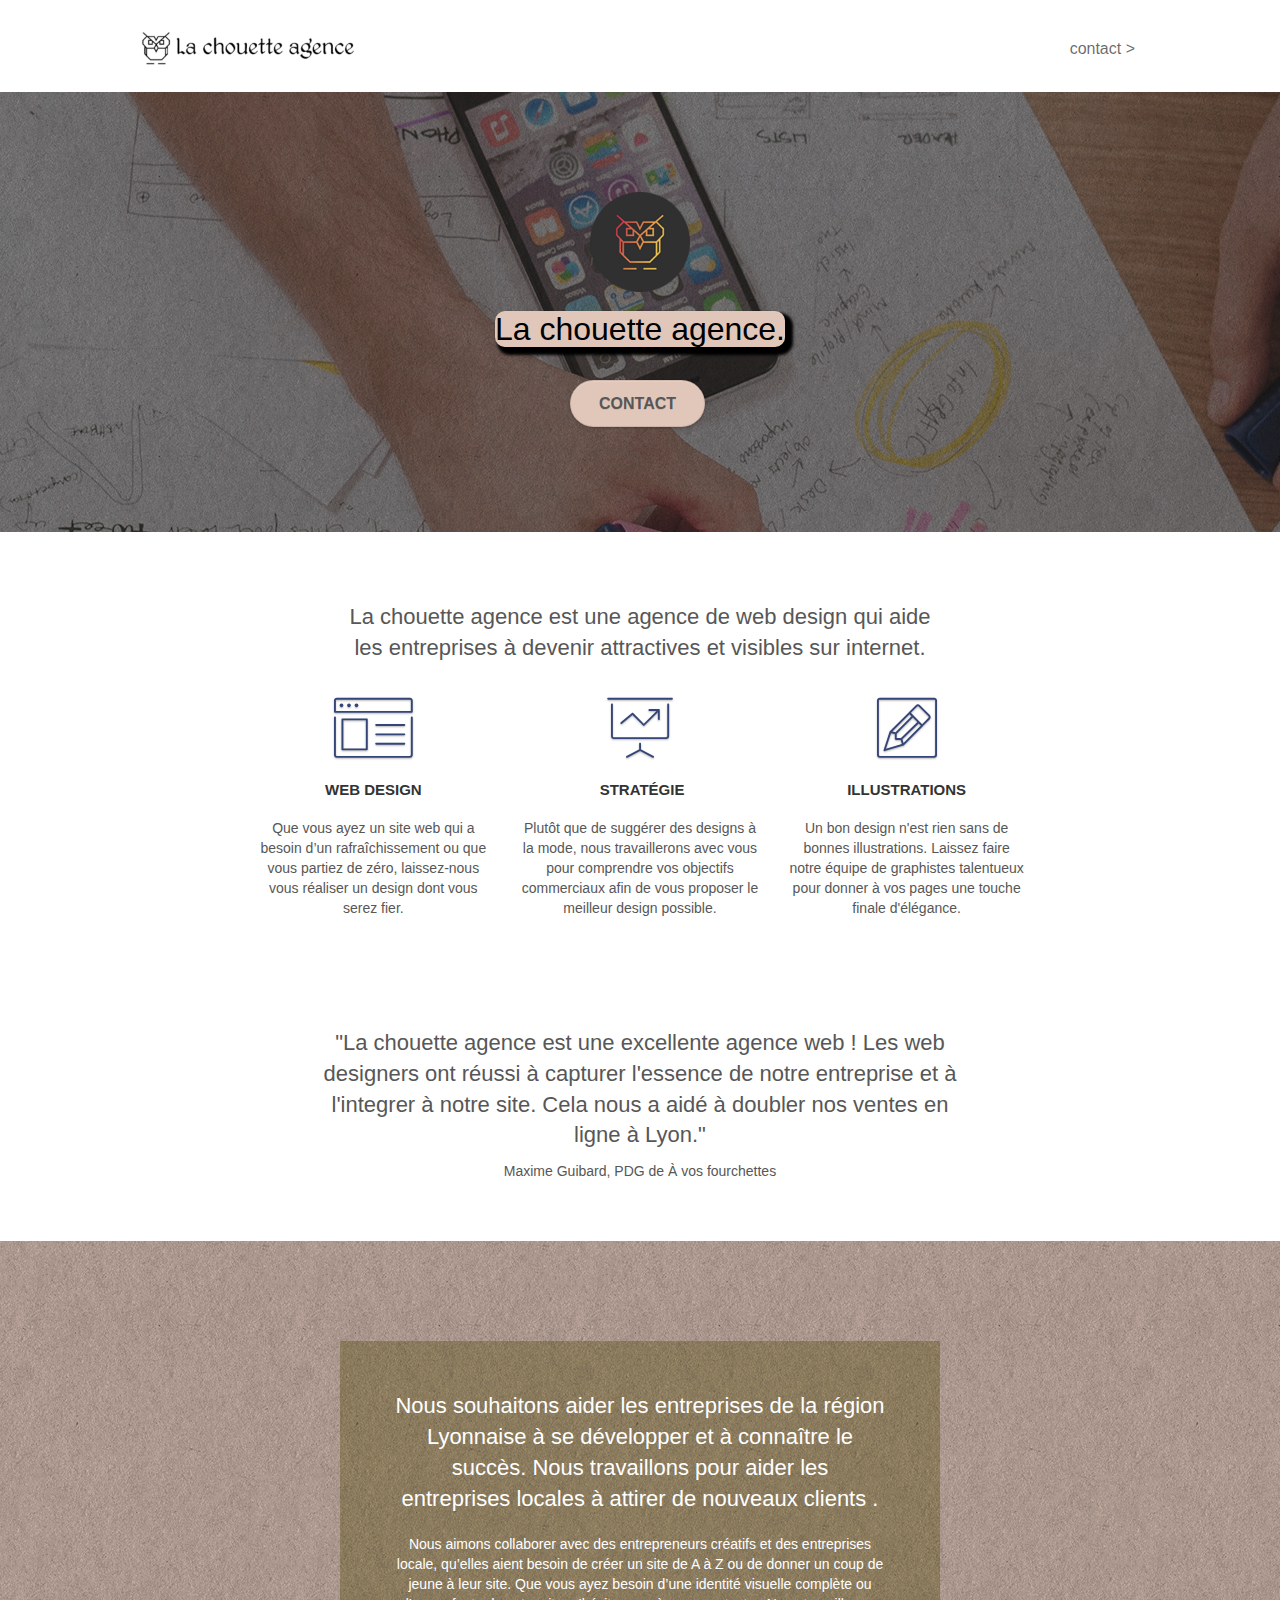
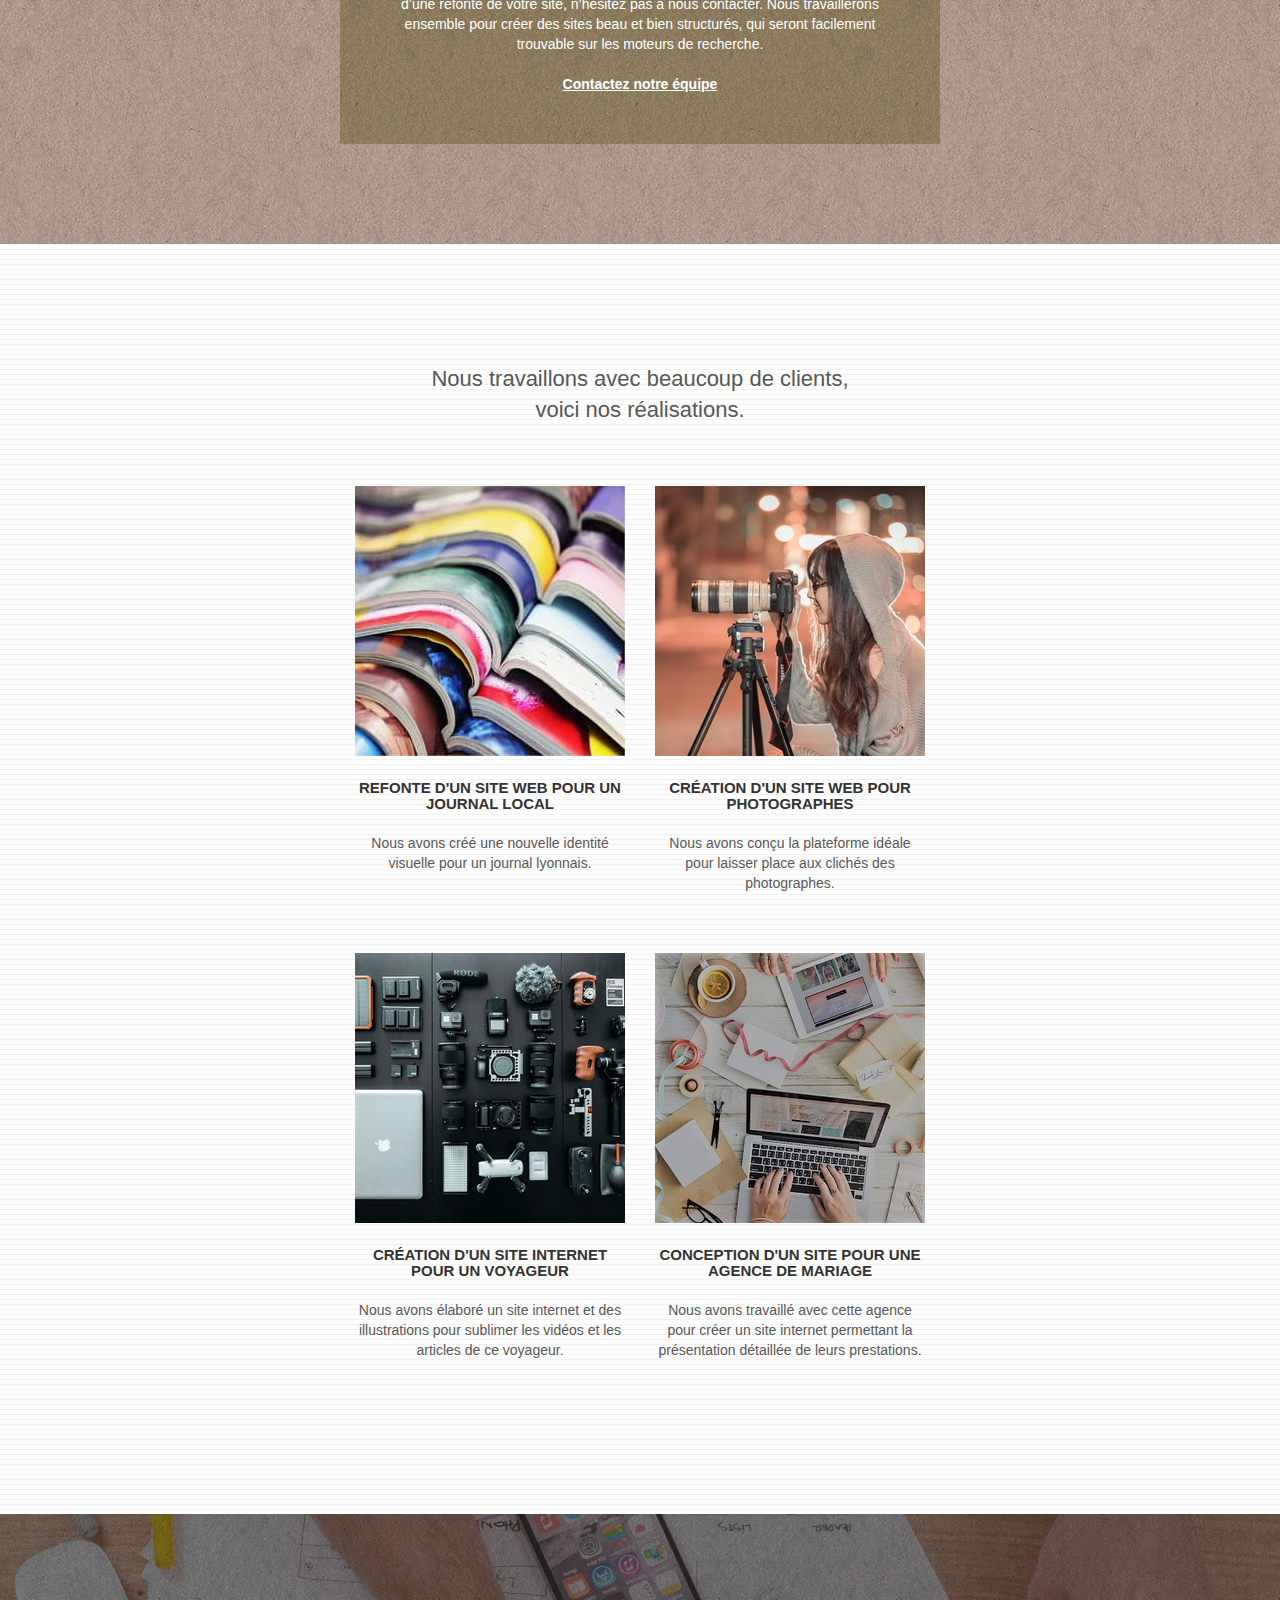
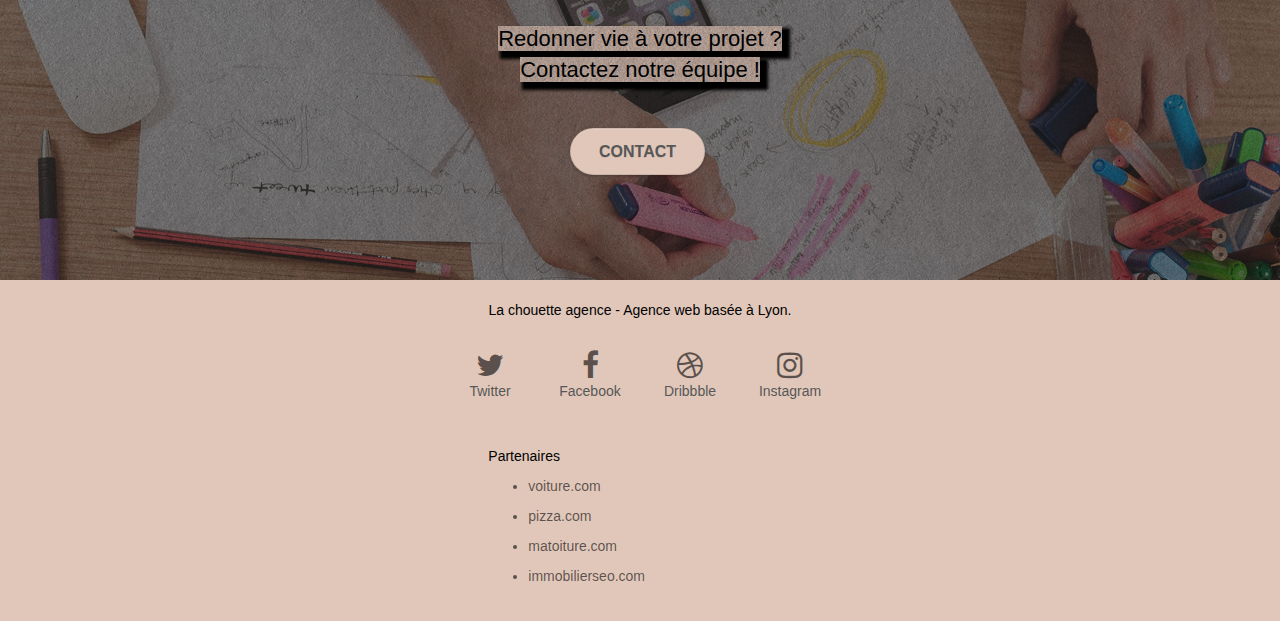
<file: index.html>
<!doctype html>
<html lang="fr" prefix="og: http://ogp.me/ns#">
<head>
	<meta charset="utf-8" />
	<meta name="twitter:card" content="summary_large_image" />
	<meta name="twitter:site" content="@LaChouetteAgence" />	
	<meta name="twitter:creator" content="@PecoraroPhilippe" />
	<meta property="og:title" content="Agence de webdesign à Lyon" />
	<meta property="og:type" content="site web" />
	<meta property="og:url" content="https://philippepecoraro.github.io/projet4-chouette-agence-v2/index.html" />
	<meta property="og:image" content="https://philippepecoraro.github.io/projet4-chouette-agence-v2/img/la-chouette-agence-banniere.jpg" />
	<meta property="og:description" content="La chouette agence est une agence de web design qui aide les entreprises à devenir attractives et visibles sur internet" />
    <meta name="description" content="La chouette agence est une entreprise de webdesign basée à Lyon qui aide les entreprises à devenir attractives et visibles sur internet" />
	<meta name="viewport" content="width=device-width, initial-scale=1.0, viewport-fit=cover" />
	<meta name="robots" content="index, follow" />
    <link rel="shortcut icon" type="image/png" href="favicon.jpg" />    
	<link rel="stylesheet" type="text/css" href="./css/bootstrap.min.css" />
	<link rel="stylesheet" type="text/css" href="style.css" />
	<link rel="stylesheet" type="text/css" href="./css/font-awesome.min.css" />
	<link rel="stylesheet" type="text/css" href="./css/et-line.min.css" />
	<script defer src="./js/jquery-2.1.0.min.js"></script>
	<script defer src="./js/bootstrap.min.js"></script>
	<script defer src="./js/blocs.min.js"></script>
	<script defer src="./js/jquery.touchSwipe.min.js"></script>
	<script defer src="./js/gmaps.min.js"></script>
    <title>La chouette agence-Entreprise de webdesign</title>
    
<!-- Analytics -->
 
<!-- Analytics END -->
    
</head>
<body>
<!-- Principal conteneur -->
<div class="page-container">
    
<!-- bloc-0 -->
<header class="bloc bgc-white l-bloc " id="bloc-0">
	<div class="container bloc-sm">

		<nav class="navbar row">
			<div class="navbar-header">
				<a class="navbar-brand" href="index.html"><img src="img/la-chouette-agence.png" alt="paris web design logo agence web meilleure agence" height="40" /></a>
				<button id="nav-toggle" type="button" class="ui-navbar-toggle navbar-toggle" data-toggle="collapse" data-target=".navbar-1">
					<span class="sr-only">Toggle navigation</span><span class="icon-bar"></span><span class="icon-bar"></span><span class="icon-bar"></span>
				</button>
			</div>
			<div class="collapse navbar-collapse navbar-1 special-dropdown-nav">
				<ul class="site-navigation nav navbar-nav">
					<li>
						<a href="contact.html">contact &gt;</a>
					</li>
				</ul>
			</div>
		</nav>
	</div>
</header>
<!-- bloc-0 END -->

<!-- bloc-1-presentation -->
<section class="bloc bgc-dark-slate-blue bg-banniere d-bloc bg-t-edge bloc-bg-texture texture-paper b-parallax" id="bloc-1-hero">
	<div class="container bloc-lg">
		<div class="row tight-width-whitespace">
			<div class="col-sm-12">
				<img src="img/logo.png" class="center-block image-resize-mode" width="100" alt="La chouette agence, agence web paris, création logo paris" />
				<h1 class="text-center hero-bloc-text tc-white ">
					<span>La chouette agence.</span>
				</h1>
				<div class="text-center">
					<a href="contact.html" class="btn btn-lg btn-clean btn-rd cta-hero btn-atomic-tangerine" id="cta-hero">Contact</a>
				</div>
			</div>
		</div>
	</div>
</section>
<!-- bloc-1-presentation END -->

<!-- bloc-2-services -->
<section class="bloc bgc-white l-bloc" id="bloc-2-services">
	<div class="container bloc-md">
		<div class="row">
			<div class="col-sm-12 text-center">
				<h2>La chouette agence est une agence de web design qui aide <br/>
				les entreprises à devenir attractives et visibles sur internet.</h2>
			</div>
		</div>
		<div class="row voffset-lg med-width-whitespace">
			<div class="col-sm-4">
				<div class="text-center">
					<span class="et-icon-browser sm-shadow icon-dark-slate-blue icons icon-lg"></span>
				</div>
				<h3 class="mg-md text-center">
					Web design
				</h3>
				<p class="text-center ">
					Que vous ayez un site web qui a besoin d&rsquo;un rafraîchissement ou que vous partiez de zéro, laissez-nous vous réaliser un design dont vous serez fier.
				</p>
			</div>
			<div class="col-sm-4">
				<div class="text-center">
					<span class="et-icon-presentation sm-shadow icon-dark-slate-blue icons icon-lg"></span>
				</div>
				<h3 class="mg-md text-center">
					&nbsp;Stratégie
				</h3>
				<p class="text-center ">
					Plutôt que de suggérer des designs à la mode, nous travaillerons avec vous pour comprendre vos objectifs commerciaux afin de vous proposer le meilleur design possible.<br>
				</p>
			</div>
			<div class="col-sm-4">
				<div class="text-center">
					<span class="et-icon-edit sm-shadow icon-dark-slate-blue icons icon-lg"></span>
				</div>
				<h3 class="mg-md text-center">
					Illustrations
				</h3>
				<p class="text-center ">
					Un bon design n'est rien sans de bonnes illustrations. Laissez faire notre équipe de graphistes talentueux pour donner à vos pages une touche finale d'élégance.
				</p>
			</div>
		</div>
		<div class="row voffset-lg voffset">
			<div class="col-xs-12 col-md-8 col-md-offset-2 text-center">
				<h2>"La chouette agence est une excellente agence web ! Les web designers ont réussi à capturer l'essence de notre
					entreprise et à l'integrer à notre site. Cela nous a aidé à doubler nos ventes en ligne à Lyon."</h2>
					<p>Maxime Guibard, PDG de À vos fourchettes</p>
			</div>
		</div>
	</div>
</section>
<!-- bloc-2-services END -->

<!-- bloc-3-what-i-do -->
<section class="bloc tc-white bgc-atomic-tangerine bg-presentation d-bloc bloc-bg-texture texture-paper b-parallax" id="bloc-3-what-i-do">
	<div class="container bloc-lg">
		<div class="row tight-width-whitespace black-background">
			<div class="col-sm-12">
				<h2 class="mg-md text-center white">
					Nous souhaitons aider les entreprises de la région Lyonnaise à se développer et à connaître le succès. Nous travaillons pour aider les entreprises locales à attirer de nouveaux clients .<br>
				</h2>
				<p class="text-center white">
					Nous aimons collaborer avec des entrepreneurs créatifs et des entreprises locale, qu’elles aient besoin de créer un site de A à Z ou de donner un coup de jeune à leur site. Que vous ayez besoin d’une identité visuelle complète ou d’une refonte de votre site, n’hésitez pas à nous contacter. Nous travaillerons ensemble pour créer des sites beau et bien structurés, qui seront facilement trouvable sur les moteurs de recherche. <br><br><a class="ltc-white bold-link" href="contact.html">Contactez notre équipe</a><br>
				</p>
			</div>
		</div>
	</div>
</section>
<!-- bloc-3-what-i-do END -->

<!-- bloc-4-portfolio -->
<section class="bloc bgc-white bg-lines-h2-bg bg-repeat l-bloc" id="bloc-4-portfolio">
	<div class="container bloc-lg">
		<div class="row">
			<div class="col-sm-12 text-center">
				<h2>Nous travaillons avec beaucoup de clients,<br/>
				voici nos réalisations.</h2>
			</div>
		</div>
		<div class="row tight-width-whitespace portfolio-row">
			<div class="col-sm-6">
				<a href="#" data-lightbox="img/1.jpg" data-gallery-id="gallery-1" data-caption="Refonte d'un site web pour un journal local" data-frame="snapshot-lb"><img src="img/1.jpg"  class="img-responsive portfolio-thumb" alt="paris web design logo agence web meilleure agence et refonte site web journal"/></a>
				<h3 class="mg-md text-center">
					Refonte d'un site web pour un journal local
				</h3>
				<p class="text-center">
					Nous avons créé une nouvelle identité visuelle pour un journal lyonnais.
				</p>
			</div>
			<div class="col-sm-6">
				<a href="#" data-lightbox="img/2.jpg" data-gallery-id="gallery-1" data-caption="Création d'un site web pour photographes" data-frame="snapshot-lb"><img src="img/2.jpg" class="img-responsive portfolio-thumb" alt="paris web design logo agence web meilleure agence, Création d'un site web pour photographes" /></a>
				<h3 class="mg-md text-center">
					Création d'un site web pour photographes
				</h3>
				<p class="text-center">
					Nous avons conçu la plateforme idéale pour laisser place aux clichés des photographes.
				</p>
			</div>
		</div>
		<div class="row tight-width-whitespace portfolio-row">
			<div class="col-sm-6">
				<a href="#" data-lightbox="img/3.jpg" data-gallery-id="gallery-1" data-caption="Création d'un site internet pour un voyageur" data-frame="snapshot-lb"><img src="img/3.jpg" class="img-responsive portfolio-thumb" alt="paris web design logo agence web meilleure agence, Création d'un site web pour voyageur"/></a>
				<h3 class="mg-md text-center">
					Création d'un site internet pour un voyageur
				</h3>
				<p class="text-center">
					Nous avons élaboré un site internet et des illustrations pour sublimer les vidéos et les articles de ce voyageur.
				</p>
			</div>
			<div class="col-sm-6">
				<a href="#" data-lightbox="img/4.jpg" data-gallery-id="gallery-1" data-caption="Conception d'un site pour une agence de mariage" data-frame="snapshot-lb"><img src="img/4.jpg" class="img-responsive portfolio-thumb" alt="paris web design logo agence web meilleure agence, Création d'un site web pour agence de mariage" /></a>
				<h3 class="mg-md text-center">
					Conception d'un site pour une agence de mariage
				</h3>
				<p class="text-center">
					Nous avons travaillé avec cette agence pour créer un site internet permettant la présentation détaillée de leurs prestations.
				</p>
			</div>
		</div>
	</div>
</section>
<!-- bloc-4-portfolio END -->

<!-- bloc-5-cta -->
<section class="bloc bgc-dark-slate-blue bg-banniere d-bloc bloc-bg-texture texture-paper" id="bloc-5-cta">
	<div class="container bloc-lg">
		<div class="row">
			<h2 class="mg-md text-center tc-white">
				<span>Redonner vie à votre projet ?<br></span><span>Contactez notre équipe !</span>
			</h2>
			<div class="col-sm-12 text-center">
				<a href="contact.html" class="btn btn-atomic-tangerine btn-clean btn-rd btn-lg cta-hero">Contact</a>
			</div>
		</div>
	</div>
</section>
<!-- bloc-5-cta END -->

<!-- Footer - bloc-8 -->
<footer class="bloc bgc-atomic-tangerine d-bloc" id="bloc-8">
	<div class="container bloc-sm">
		<div class="row">
			<div class="col-sm-12">
				<p class="text-center">
				<span>La chouette agence - Agence web basée à Lyon.<br></span>
				</p>
				<div class="row row-no-gutters social">
					<div class="col-sm-3">
						<div class="text-center">
							<a class="social" href="https://twitter.com"><span class="fa fa-twitter icon-md"></span><p>Twitter</p></a>
						</div>
					</div>
					<div class="col-sm-3">
						<div class="text-center">
							<a class="social" href="https://fr-fr.facebook.com/"><span class="fa fa-facebook icon-md"></span><p>Facebook</p></a>
						</div>
					</div>
					<div class="col-sm-3">
						<div class="text-center">
							<a class="social" href="https://dribbble.com/"><span class="fa fa-dribbble icon-md"></span><p>Dribbble</p></a>
						</div>
					</div>
					<div class="col-sm-3">
						<div class="text-center">
							<a class="social" href="https://www.instagram.com/"><span class="fa fa-instagram icon-md"></span><p>Instagram</p></a>
						</div>
					</div>
				</div>
				<div class="row1">
					<div class="col-sm-4">
						<span>Partenaires</span>
							<ul>
								<li><a href="#">voiture.com</a></li>
								<li><a href="#">pizza.com</a></li>
								<li><a href="#">matoiture.com</a></li>
								<li><a href="#">immobilierseo.com</a></li>
							</ul>
					</div>
				</div>
			</div>
		</div>
	</div>
</footer>
<!-- Footer - bloc-8 END -->

</div>
<!-- Principal conteneur END -->
    

</body>
</html>
</file>
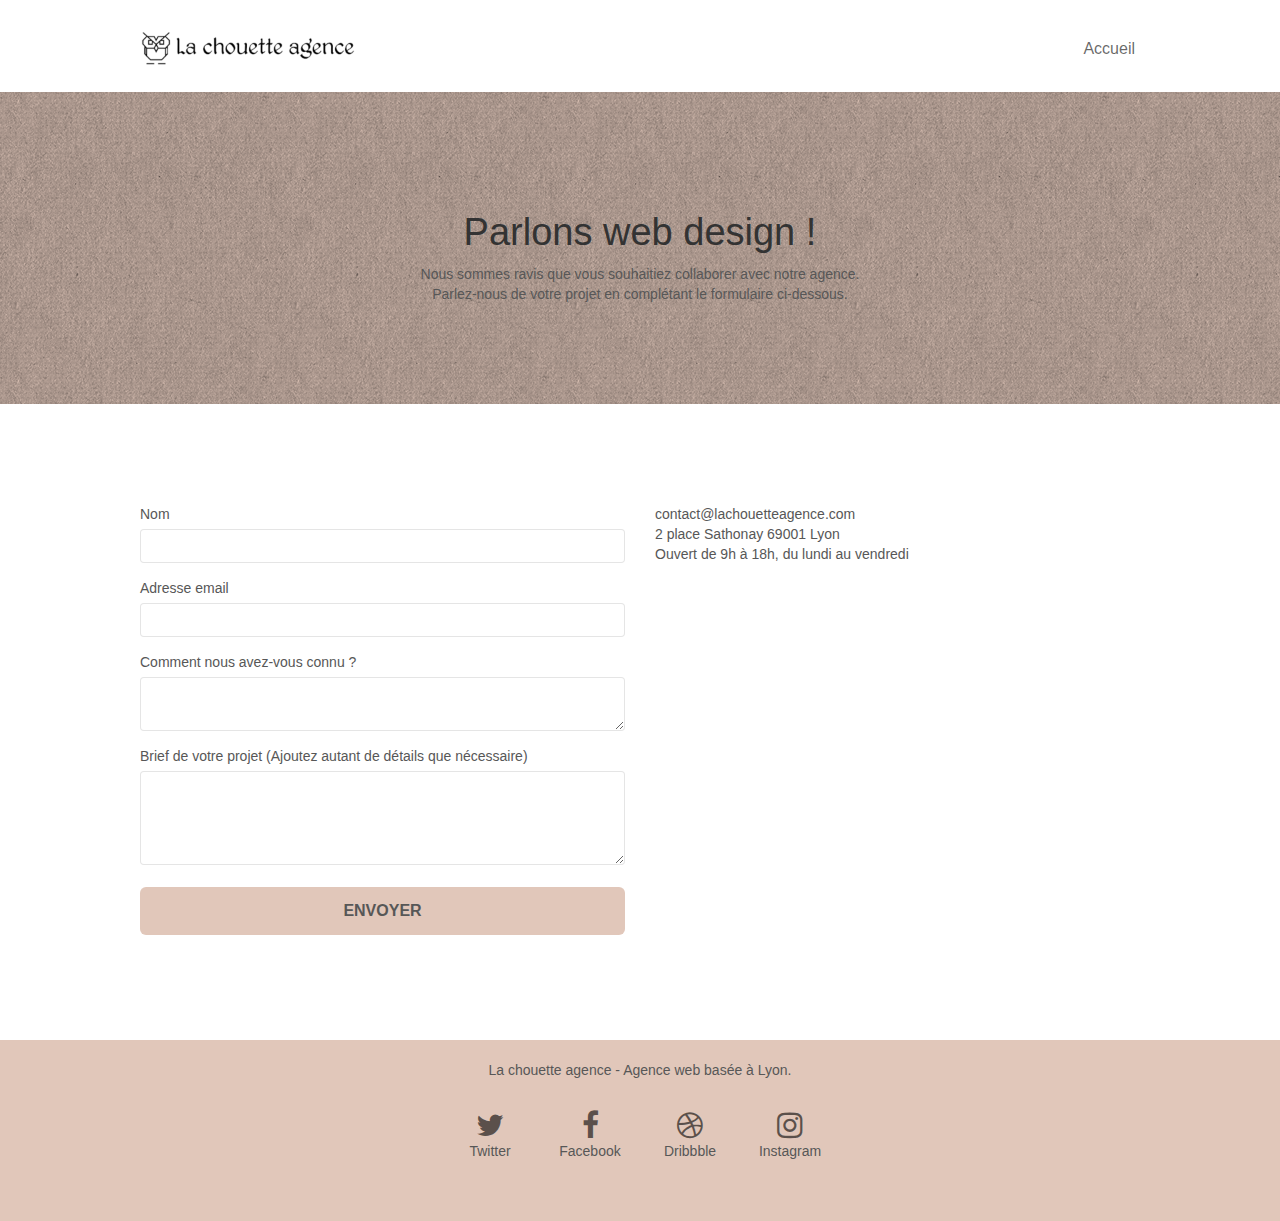
<file: contact.html>
<!doctype html>
<html lang="fr" prefix="og: http://ogp.me/ns#">
<head>
	<meta charset="utf-8" />
	<meta name="twitter:card" content="summary_large_image" />
	<meta name="twitter:site" content="@ContactLaChouetteAgence" />	
	<meta name="twitter:creator" content="@PecoraroPhilippe" />
	<meta property="og:title" content="Contact" />
	<meta property="og:type" content="site web" />
	<meta property="og:url" content="https://philippepecoraro.github.io/projet4-chouette-agence-v2/contact.html" />
	<meta property="og:image" content="https://philippepecoraro.github.io/projet4-chouette-agence-v2/img/image-de-presentation.jpg" />
	<meta property="og:description" content="Contact" />
    <meta name="description" content="La chouette agence est une agence de web design qui aide les entreprises à devenir attractives et visibles sur internet" />
	<meta name="viewport" content="width=device-width, initial-scale=1.0, viewport-fit=cover" />
	<meta name="robots" content="index, follow" />
	<link rel="shortcut icon" type="image/png" href="favicon.jpg" />
	<link rel="stylesheet" type="text/css" href="./css/bootstrap.min.css" />
	<link rel="stylesheet" type="text/css" href="style.css" />
	<link rel="stylesheet" type="text/css" href="./css/font-awesome.min.css" />
	<link rel="stylesheet" type="text/css" href="./css/et-line.min.css" />    
	<script defer src="./js/jquery-2.1.0.min.js"></script>
	<script defer src="./js/bootstrap.min.js"></script>
	<script defer src="./js/blocs.min.js"></script>
	<script defer src="./js/jqBootstrapValidation.min.js"></script>
	<script defer src="./js/formHandler.min.js"></script>
    <title>Contact</title>

    
<!-- Analytics -->
 
<!-- Analytics END -->
    
</head>
<body>
<!-- Principal conteneur -->
<div class="page-container">
    
<!-- bloc-0 -->
<header class="bloc bgc-white l-bloc " id="bloc-0">
	<div class="container bloc-sm">
		<nav class="navbar row">
			<div class="navbar-header">
				<a class="navbar-brand" href="index.html"><img src="img/la-chouette-agence.png" alt="atlanta web design logo" height="40" /></a>
				<button id="nav-toggle" type="button" class="ui-navbar-toggle navbar-toggle" data-toggle="collapse" data-target=".navbar-1">
					<span class="sr-only">Toggle navigation</span><span class="icon-bar"></span><span class="icon-bar"></span><span class="icon-bar"></span>
				</button>
			</div>
			<div class="collapse navbar-collapse navbar-1 special-dropdown-nav">
				<ul class="site-navigation nav navbar-nav">
					<li>
						<a href="index.html">Accueil</a>
					</li>
				</ul>
			</div>
		</nav>
	</div>
</header>
<!-- bloc-0 END -->

<!-- bloc-6 -->
<section class="bloc bg-dots-bg bg-repeat bgc-atomic-tangerine d-bloc bloc-bg-texture texture-paper" id="bloc-6">
	<div class="container bloc-lg">
		<div class="row">
			<div class="col-sm-12">
				<h1 class="text-center hero-bloc-text tc-white">
					Parlons web design !
				</h1>
				<p class="text-center mg-lg tc-white tight-width-whitespace">
					Nous sommes ravis que vous souhaitiez collaborer avec notre agence.<br>
					Parlez-nous de votre projet en complétant le formulaire ci-dessous.
				</p>
			</div>
		</div>
	</div>
</section>
<!-- bloc-6 END -->

<!-- bloc-7 -->
<div class="bloc bgc-white l-bloc" id="bloc-7">
	<div class="container bloc-lg">
		<div class="row">
			<div class="col-sm-6">
				<form id="form_1" novalidate>
					<div class="form-group">
						<label for="name">Nom</label>
						<input id="name" class="form-control" required />
					</div>
					<div class="form-group">
						<label for="email">Adresse email</label>
						<input id="email" class="form-control" type="email" required />
					</div>
					<div class="form-group">
						<label for="input_504">Comment nous avez-vous connu ?</label>
						<textarea id="input_504" class="form-control" required></textarea>
					</div>
					<div class="form-group">
						<label for="message">Brief de votre projet (Ajoutez autant de détails que nécessaire)<br></label>
						<textarea id="message" class="form-control" rows="4" cols="50" required></textarea>
					</div> 
					<button class="bloc-button btn btn-lg btn-block cta-hero btn-atomic-tangerine" type="submit">
						Envoyer
					</button>
				</form>
			</div>
			<div class="col-sm-6">
				<p>
					contact@lachouetteagence.com<br>2 place Sathonay 69001 Lyon<br>Ouvert de 9h à 18h, du lundi au vendredi<br>
				</p>
			</div>
		</div>
	</div>
</div>
<!-- bloc-7 END -->

<!-- ScrollToTop Button -->
<a class="bloc-button btn btn-d scrollToTop" onclick="scrollToTarget('1')"><span class="fa fa-chevron-up"></span></a>
<!-- ScrollToTop Button END-->


<!-- Footer - bloc-8 -->
<footer class="bloc bgc-atomic-tangerine d-bloc" id="bloc-8">
	<div class="container bloc-sm">
		<div class="row">
			<div class="col-sm-12">
				<p class="text-center">
					La chouette agence - Agence web basée à Lyon.<br>
				</p>
				<div class="row row-no-gutters social">
					<div class="col-sm-3">
						<div class="text-center">
							<a class="social" href="https://twitter.com"><span class="fa fa-twitter icon-md"></span><p>Twitter</p></a>
						</div>
					</div>
					<div class="col-sm-3">
						<div class="text-center">
							<a class="social" href="https://fr-fr.facebook.com/"><span class="fa fa-facebook icon-md"></span><p>Facebook</p></a>
						</div>
					</div>
					<div class="col-sm-3">
						<div class="text-center">
							<a class="social" href="https://dribbble.com/"><span class="fa fa-dribbble icon-md"></span><p>Dribbble</p></a>
						</div>
					</div>
					<div class="col-sm-3">
						<div class="text-center">
							<a class="social" href="https://www.instagram.com/"><span class="fa fa-instagram icon-md"></span><p>Instagram</p></a>
						</div>
					</div>
				</div>
			</div>
		</div>
	</div>
</footer>
<!-- Footer - bloc-8 END -->

</div>
<!-- Principal conteneur END -->
    

</body>
</html>
</file>
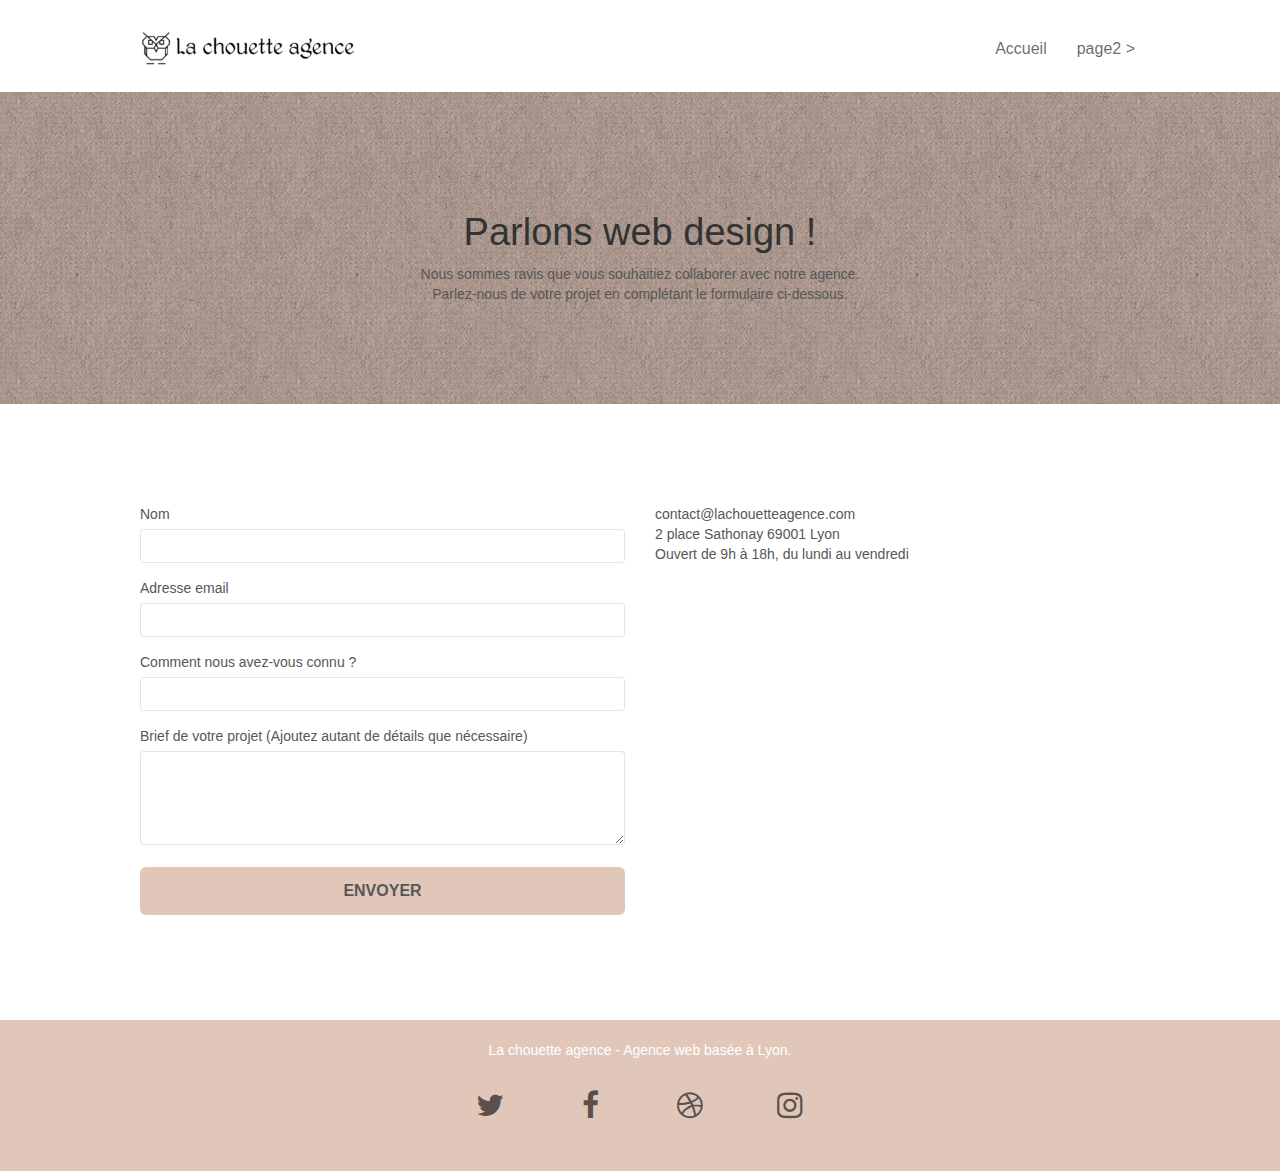
<file: page2.html>
<!doctype html>
<html lang="fr">
<head>
    <meta charset="utf-8">
    <meta name="description" content="La chouette agence est une agence de web design qui aide les entreprises à devenir attractives et visibles sur internet">
	<meta name="viewport" content="width=device-width, initial-scale=1.0, viewport-fit=cover">
	<meta name="robots" content="index, follow">
    <link rel="shortcut icon" type="image/png" href="favicon.jpg">    
	<link rel="stylesheet" type="text/css" href="./css/bootstrap.min.css">
	<link rel="stylesheet" type="text/css" href="style.css">
	<link rel="stylesheet" type="text/css" href="./css/font-awesome.min.css">
	<link rel="stylesheet" type="text/css" href="./css/et-line.min.css">    
	<script src="./js/jquery-2.1.0.min.js"></script>
	<script src="./js/bootstrap.min.js"></script>
	<script src="./js/blocs.min.js"></script>
	<script src="./js/jqBootstrapValidation.js"></script>
	<script src="./js/formHandler.js"></script>
    <title>Contact</title>

    
<!-- Analytics -->
 
<!-- Analytics END -->
    
</head>
<body>
<!-- Principal conteneur -->
<div class="page-container">
    
<!-- bloc-0 -->
<div class="bloc bgc-white l-bloc " id="bloc-0">
	<div class="container bloc-sm">
		<nav class="navbar row">
			<div class="navbar-header">
				<a class="navbar-brand" href="index.html"><img src="img/la-chouette-agence.png" alt="atlanta web design logo" height="40" /></a>
				<button id="nav-toggle" type="button" class="ui-navbar-toggle navbar-toggle" data-toggle="collapse" data-target=".navbar-1">
					<span class="sr-only">Toggle navigation</span><span class="icon-bar"></span><span class="icon-bar"></span><span class="icon-bar"></span>
				</button>
			</div>
			<div class="collapse navbar-collapse navbar-1 special-dropdown-nav">
				<ul class="site-navigation nav navbar-nav">
					<li>
						<a href="index.html">Accueil</a>
					</li>
					<li>
					</li>
					<li>
						<a href="page2.html">page2 &gt;</a>
					</li>
				</ul>
			</div>
		</nav>
	</div>
</div>
<!-- bloc-0 END -->

<!-- bloc-6 -->
<div class="bloc bg-dots-bg bg-repeat bgc-atomic-tangerine d-bloc bloc-bg-texture texture-paper" id="bloc-6">
	<div class="container bloc-lg">
		<div class="row">
			<div class="col-sm-12">
				<h1 class="text-center hero-bloc-text tc-white">
					Parlons web design !
				</h1>
				<p class="text-center mg-lg tc-white tight-width-whitespace">
					Nous sommes ravis que vous souhaitiez collaborer avec notre agence.<br>
					Parlez-nous de votre projet en complétant le formulaire ci-dessous.
				</p>
			</div>
		</div>
	</div>
</div>
<!-- bloc-6 END -->

<!-- bloc-7 -->
<div class="bloc bgc-white l-bloc" id="bloc-7">
	<div class="container bloc-lg">
		<div class="row">
			<div class="col-sm-6">
				<form id="form_1" novalidate success-msg="Your message has been sent." fail-msg="Sorry it seems that our mail server is not responding, Sorry for the inconvenience!">
					<div class="form-group">
						<label>
							Nom
						</label>
						<input id="name" class="form-control" required />
					</div>
					<div class="form-group">
						<label>
							Adresse email
						</label>
						<input id="email" class="form-control" type="email" required />
					</div>
					<div class="form-group">
						<label>
							Comment nous avez-vous connu ?
						</label>
						<input class="form-control" type="email" required id="input_504" />
					</div>
					<div class="form-group">
						<label>
							Brief de votre projet (Ajoutez autant de détails que nécessaire)<br>
						</label><textarea id="message" class="form-control" rows="4" cols="50" required></textarea>
					</div> 
					<button class="bloc-button btn btn-lg btn-block cta-hero btn-atomic-tangerine" type="submit">
						Envoyer
					</button>
				</form>
			</div>
			<div class="col-sm-6">
				<p>
					contact@lachouetteagence.com<br>2 place Sathonay 69001 Lyon<br>Ouvert de 9h à 18h, du lundi au vendredi<br>
				</p>
			</div>
		</div>
	</div>
</div>
<!-- bloc-7 END -->

<!-- ScrollToTop Button -->
<a class="bloc-button btn btn-d scrollToTop" onclick="scrollToTarget('1')"><span class="fa fa-chevron-up"></span></a>
<!-- ScrollToTop Button END-->


<!-- Footer - bloc-8 -->
<div class="bloc bgc-atomic-tangerine d-bloc" id="bloc-8">
	<div class="container bloc-sm">
		<div class="row">
			<div class="col-sm-12">
				<p class="text-center white">
					La chouette agence - Agence web basée à Lyon.<br>
				</p>
				<div class="row row-no-gutters social">
					<div class="col-sm-3">
						<div class="text-center">
							<a class="social" href="index.html"><span class="fa fa-twitter icon-md"></span></a>
						</div>
					</div>
					<div class="col-sm-3">
						<div class="text-center">
							<a class="social" href="index.html"><span class="fa fa-facebook icon-md"></span></a>
						</div>
					</div>
					<div class="col-sm-3">
						<div class="text-center">
							<a class="social" href="index.html"><span class="fa fa-dribbble icon-md"></span></a>
						</div>
					</div>
					<div class="col-sm-3">
						<div class="text-center">
							<a class="social" href="index.html"><span class="fa fa-instagram icon-md"></span></a>
						</div>
					</div>
				</div>
			</div>
		</div>
	</div>
</div>
<!-- Footer - bloc-8 END -->

</div>
<!-- Principal conteneur END -->
    

</body>
</html>
</file>
<file: style.css>
body{margin:0;padding:0;background:#fff;overflow-x:hidden;-webkit-font-smoothing:antialiased;-moz-osx-font-smoothing:grayscale}a,button{transition:all .3s ease-in-out;outline:0!important}a:hover{text-decoration:none;cursor:pointer}#page-loading-blocs-notifaction{position:fixed;top:0;bottom:0;width:100%;z-index:100000;background:#fff url(img/pageload-spinner.gif) no-repeat center center}.bloc{width:100%;clear:both;background:50% 50% no-repeat;padding:0 50px;-webkit-background-size:cover;-moz-background-size:cover;-o-background-size:cover;background-size:cover;position:relative}.bloc .container{padding-left:0;padding-right:0}.bloc-lg{padding:100px 50px}.bloc-md{padding:50px}.bloc-sm{padding:20px 50px}.bg-b-edge,.bg-bl-edge,.bg-br-edge,.bg-center,.bg-l-edge,.bg-r-edge,.bg-repeat,.bg-t-edge,.bg-tl-edge,.bg-tr-edge{-webkit-background-size:auto!important;-moz-background-size:auto!important;-o-background-size:auto!important;background-size:auto!important}.bg-repeat{background:repeat}.bg-t-edge{background:top no-repeat}.bloc-bg-texture::before{content:"";background-size:2px 2px;position:absolute;top:0;bottom:0;left:0;right:0}.texture-paper::before{background:url(img/texture-paper.png);background-size:280px 280px}.b-parallax{background-attachment:fixed}.d-bloc button:hover{color:rgba(255,255,255,.9)}.d-bloc .icon-round,.d-bloc .icon-rounded,.d-bloc .icon-semi-rounded-a,.d-bloc .icon-semi-rounded-b,.d-bloc .icon-square{border-color:rgba(255,255,255,.9)}.d-bloc .divider-h span{border-color:rgba(255,255,255,.2)}.d-bloc .a-btn,.d-bloc .navbar a,.d-bloc .navbar-brand,.d-bloc a .icon-lg,.d-bloc a .icon-sm,.d-bloc a .icon-xl,.d-bloc h1 a,.d-bloc h2 a,.d-bloc h3 a,.d-bloc h4 a,.d-bloc h5 a,.d-bloc h6 a,.d-bloc p a{color:rgba(255,255,255,.6)}.d-bloc .a-btn:hover,.d-bloc .navbar a:hover,.d-bloc .navbar-brand:hover,.d-bloc a:hover .icon-lg,.d-bloc a:hover .icon-sm,.d-bloc a:hover .icon-xl,.d-bloc h1 a:hover,.d-bloc h2 a:hover,.d-bloc h3 a:hover,.d-bloc h4 a:hover,.d-bloc h5 a:hover,.d-bloc h6 a:hover,.d-bloc p a:hover{color:#fff}.d-bloc .navbar-toggle .icon-bar{background:#fff}.d-bloc .btn-wire,.d-bloc .btn-wire:hover{color:#fff;border-color:#fff}.d-bloc .panel{color:rgba(0,0,0,.5)}.d-bloc .panel button:hover{color:rgba(0,0,0,.7)}.d-bloc .panel icon{border-color:rgba(0,0,0,.7)}.d-bloc .panel .divider-h span{border-color:rgba(0,0,0,.1)}.d-bloc .panel .a-btn{color:rgba(0,0,0,.6)}.d-bloc .panel .a-btn:hover{color:#000}.d-bloc .panel .btn-wire,.d-bloc .panel .btn-wire:hover{color:rgba(0,0,0,.7);border-color:rgba(0,0,0,.3)}.d-bloc .panel,.l-bloc{color:rgba(0,0,0,.5)}.d-bloc .panel button:hover,.l-bloc button:hover{color:rgba(0,0,0,.7)}.l-bloc .icon-round,.l-bloc .icon-rounded,.l-bloc .icon-semi-rounded-a,.l-bloc .icon-semi-rounded-b,.l-bloc .icon-square{border-color:rgba(0,0,0,.7)}.d-bloc .panel .divider-h span,.l-bloc .divider-h span{border-color:rgba(0,0,0,.1)}.d-bloc .col-sm-4,.d-bloc .panel .a-btn,.d-bloc a .icon-md,.l-bloc .a-btn,.l-bloc .navbar a,.l-bloc .navbar-brand,.l-bloc a .icon-lg,.l-bloc a .icon-md,.l-bloc a .icon-sm,.l-bloc a .icon-xl,.l-bloc h1 a,.l-bloc h2 a,.l-bloc h3 a,.l-bloc h4 a,.l-bloc h5 a,.l-bloc h6 a,.l-bloc p a{color:rgba(0,0,0,.6)}.d-bloc .panel .a-btn:hover,.d-bloc a:hover .col-sm-4,.d-bloc a:hover .icon-md,.l-bloc .a-btn:hover,.l-bloc .navbar a:hover,.l-bloc .navbar-brand:hover,.l-bloc a:hover .icon-lg,.l-bloc a:hover .icon-md,.l-bloc a:hover .icon-sm,.l-bloc a:hover .icon-xl,.l-bloc h1 a:hover,.l-bloc h2 a:hover,.l-bloc h3 a:hover,.l-bloc h4 a:hover,.l-bloc h5 a:hover,.l-bloc h6 a:hover,.l-bloc p a:hover{color:#000}.l-bloc .navbar-toggle .icon-bar{color:rgba(0,0,0,.6)}.d-bloc .panel .btn-wire,.d-bloc .panel .btn-wire:hover,.l-bloc .btn-wire,.l-bloc .btn-wire:hover{color:rgba(0,0,0,.7);border-color:rgba(0,0,0,.3)}.voffset{margin-top:30px}.voffset-lg{margin-top:80px}.row-no-gutters{margin-right:0;margin-left:0}.row.row-no-gutters>[class*=" col-"],.row.row-no-gutters>[class^=col-]{padding-right:0;padding-left:0}#bloc-1-hero h1{font-size:32px}.navbar{margin-bottom:0;z-index:1}.navbar-brand{height:auto;padding:3px 15px;font-size:25px;font-weight:400;font-weight:600;line-height:44px}.navbar-brand img{max-height:200px;margin:0 5px 0 0;display:inline}.navbar-brand img[src$=svg]{min-width:100px}.nav-center .navbar-brand img{margin:0}.navbar .nav{padding-top:2px;margin-right:-16px;float:right;z-index:1}.nav>li{float:left;margin-top:4px;font-size:16px}.navbar-nav .open .dropdown-menu>li>a{text-align:inherit}.nav>li a:focus,.nav>li a:hover{background:0 0}.navbar-toggle{margin:10px 10px 0 0;border:0}.navbar-toggle:hover{background:0 0!important}.navbar-toggle .icon-bar{background-color:rgba(0,0,0,.5);width:26px}.nav-invert .navbar .nav{float:left}.nav-invert .navbar-brand,.nav-invert .navbar-header{float:right;position:relative;z-index:2}@media (min-width:768px){.site-navigation{position:absolute;top:50%;right:20px;transform:translate(0,-50%);-webkit-transform:translateY(-50%)}.nav>li .dropdown-menu a,.nav>li .dropdown-menu a:hover{color:#484848}.nav-invert .site-navigation{left:0;right:0}.nav-center{text-align:center}.nav-center .navbar-header{width:100%}.nav-center .nav>li,.nav-center .navbar-brand,.nav-center .navbar-header{float:none;display:inline-block}.nav-center .site-navigation{position:relative;width:100%;right:0;margin-right:0;margin-top:20px}.nav-center.mini-nav .navbar-toggle{float:none;margin:10px auto 0}}.nav>li>.dropdown a{background:0 0!important;display:block;padding:14px 15px}nav .caret{margin:0 5px}.dropdown-menu .dropdown-menu{top:-8px;left:100%}.dropdown-menu .dropmenu-flow-right{top:100%;left:0;margin-left:-1px;border-top-left-radius:0;border-top-right-radius:0}.dropdown-menu .dropdown span{border:4px solid #000;border-top-color:transparent;border-right-color:transparent;border-bottom-color:transparent;margin:6px -5px 0 0!important;float:right}.mg-md{margin-top:10px;margin-bottom:20px}.mg-lg{margin-top:10px;margin-bottom:40px}.btn{margin:0 5px 5px 0}.btn.pull-right{margin:0 0 5px 5px}.btn-d,.btn-d:focus,.btn-d:hover{color:#fff;background:rgba(0,0,0,.3)}button{outline:0!important}.btn-rd{border-radius:40px}.btn-clean{border:1px solid rgba(0,0,0,.08);border-bottom-color:rgba(0,0,0,.1);text-shadow:0 1px 0 rgba(0,0,1,.1);box-shadow:0 1px 3px rgba(0,0,1,.25),inset 0 1px 0 0 rgba(255,255,255,.15)}.icon-md{font-size:30px!important}.icon-lg{font-size:60px!important}.sm-shadow{text-shadow:0 1px 2px rgba(0,0,0,.3)}.panel-sq,.panel-sq .panel-footer,.panel-sq .panel-heading{border-radius:0}.panel-rd{border-radius:30px}.panel-rd .panel-heading{border-radius:29px 29px 0 0}.panel-rd .panel-footer{border-radius:0 0 29px 29px}.form-control{border-color:rgba(0,0,0,.1);box-shadow:none}.scrollToTop{width:40px;height:40px;position:fixed;bottom:20px;right:20px;opacity:0;z-index:500;transition:all .3s ease-in-out}.scrollToTop span{margin-top:6px}.showScrollTop{font-size:14px;opacity:1}a[data-lightbox]{position:relative;display:block;text-align:center}a[data-lightbox]:hover::before{content:"+";font-family:HelveticaNeue-Light,"Helvetica Neue Light","Helvetica Neue",Helvetica,Arial;font-size:32px;width:50px;height:50px;margin-left:-25px;border-radius:50%;background:rgba(0,0,0,.6);color:#fff;font-weight:100;z-index:1;position:absolute;top:50%;transform:translateY(-50%);-webkit-transform:translateY(-50%)}a[data-lightbox]:hover img{opacity:.6;-webkit-animation-fill-mode:none;animation-fill-mode:none}#lightbox-modal{display:flex;align-items:center}#lightbox-modal .modal-dialog{width:90%;max-width:900px;margin:0 auto 0}#lightbox-modal .modal-dialog img{max-height:90vh;margin:0 auto}.lightbox-caption{padding:20px;color:#fff;background:rgba(0,0,0,.5);position:absolute;left:15px;right:15px;bottom:5px}.close-lightbox{color:#fff;font-size:30px;position:absolute;top:20px;right:20px;z-index:20;background:rgba(0,0,0,.5);border:none;line-height:30px;padding:0 9px 5px;opacity:.3}.close-lightbox:hover,.next-lightbox:hover,.prev-lightbox:hover{opacity:1;color:#fff}.next-lightbox,.prev-lightbox{font-size:20px;color:rgba(255,255,255,.9);background:rgba(0,0,0,.5);transition:all .2s ease-in-out;position:absolute;top:45%;z-index:1;opacity:.4}.next-lightbox{padding:6px 8px 1px 13px;right:25px}.prev-lightbox{padding:6px 13px 1px 10px;left:25px}.snapshot-lb .modal-body{padding-bottom:45px}.snapshot-lb .lightbox-caption{padding:0;color:rgba(0,0,0,.5);background:0 0}.btn,h1,h2,h3,h4,h5,h6,label,p{font-family:helvetica;font-weight:400;color:#575757!important}a,li{color:rgba(0,0,0,.6)}a:hover,li:hover{color:#000;text-decoration:underline}.col-sm-12 span,.col-sm-4 span{color:#000}footer .col-sm-4{line-height:3rem}footer .row1{display:flex;justify-content:space-around}.col-sm-12{margin:auto}.container{max-width:1000px}.hero-bloc-text{font-size:38px}.hero-bloc-text-sub{font-size:36px}.statement-bloc-text{line-height:26px;font-style:italic;font-size:20px;text-align:center;font-weight:lighter;max-width:520px;margin:auto auto auto auto}p{font-size:14px}.tight-width-whitespace{max-width:600px;margin:auto auto auto auto}.h1{font-size:20px;font-family:"Open Sans"}.cta-hero{margin-top:22px;color:#fff!important;text-transform:uppercase;padding:12px 28px 12px 28px;font-size:16px;font-weight:700}.social{max-width:400px;margin:30px auto}h2{font-size:22px;line-height:1.4em}h3{font-size:15px;text-transform:uppercase;font-weight:700;color:#333!important}.med-width-whitespace{max-width:800px;margin:auto auto auto auto;box-shadow:0 0 0 #000}h1{color:#333!important}h4{color:#333!important}.icons{margin-bottom:14px;margin-top:24px}.white{color:#fff!important}.portfolio-thumb{margin-bottom:24px}.portfolio-row{margin-bottom:44px;margin-top:50px}.avatar{box-shadow:0 4px 9px rgba(0,0,0,.3)}.black-background{background-color:rgba(165,147,99,.7);padding:40px 40px 40px 40px}.bold-link{font-weight:900;text-decoration:underline!important}.bgc-white{background-color:#fff}.bgc-dark-slate-blue{background-color:#364577}.bgc-atomic-tangerine{background-color:#e1c7ba}h1 span,h2 span{background:#e1c7ba!important;color:#000!important;-webkit-box-shadow:5px 5px 3px 3px #000;box-shadow:5px 5px 3px 3px #000;}h1 span{-webkit-border-radius:10px;border-radius:10px;}.btn-atomic-tangerine{background:#e1c7ba;color:#575757!important}.btn-atomic-tangerine:hover{background:#c27956!important;color:#fff!important}.ltc-white{color:#fff!important}.ltc-white:hover{color:#ccc!important}.ltc-atomic-tangerine{color:#f3976c!important}.ltc-atomic-tangerine:hover{color:#c27956!important}.icon-dark-slate-blue{color:#364577!important;border-color:#364577!important}.bg-dots-bg{background-image:url(img/dots-bg.png)}.bg-lines-h2-bg{background-image:url(img/lines-h2-bg.png)}.bg-banniere{background-image:url(img/la-chouette-agence-banniere.jpg)}.bg-presentation{background-image:url(img/image-de-presentation.jpg)}@media (max-width:1024px){.bloc{padding-left:20px;padding-right:20px}.bloc-tile-2.full-width-bloc .container,.bloc-tile-3.full-width-bloc .container,.bloc-tile-4.full-width-bloc .container,.bloc.full-width-bloc{padding-left:0;padding-right:0}}@media (max-width:992px) and (min-width:768px){.navbar .nav{max-width:80%}.nav-center.navbar .nav{max-width:100%}}@media only screen and (min-width:768px) and (max-width:1024px) and (orientation:landscape){.b-parallax{background-attachment:scroll}}@media only screen and (min-width:1024px) and (max-width:1366px) and (-webkit-min-device-pixel-ratio:1.5){.b-parallax{background-attachment:scroll}}@media (max-width:991px){.container{width:100%}.b-parallax{background-attachment:scroll}#hero-bloc,.page-container{overflow-x:hidden;position:relative}.bloc{padding-left:-webkit-constant(safe-area-inset-left);padding-left:-moz-constant(safe-area-inset-left);padding-right:-webkit-constant(safe-area-inset-right);padding-right:-moz-constant(safe-area-inset-right)}.bloc-group,.bloc-group .bloc{display:block;width:100%}.bloc-fill-screen .fill-bloc-bottom-edge,.bloc-fill-screen .fill-bloc-top-edge{padding:0 20px;padding-left:-webkit-constant(safe-area-inset-left);padding-left:-moz-constant(safe-area-inset-left);padding-right:-webkit-constant(safe-area-inset-right);padding-right:-moz-constant(safe-area-inset-right)}}@media (max-width:767px){.page-container{overflow-x:hidden;position:relative}#disqus_thread,h1,h2,h3,h4,h5,h6,p{padding-left:10px!important;padding-right:10px!important}.b-parallax{background-attachment:scroll}.navbar .nav{padding-top:0;border-top:1px solid rgba(0,0,0,.2);float:none!important}.navbar.row{margin-left:0;margin-right:0}.site-navigation{position:inherit;transform:none;-webkit-transform:none;-ms-transform:none}.nav>li{margin-top:0;border-bottom:1px solid rgba(0,0,0,.1);background:rgba(0,0,0,.05);text-align:left;padding-left:15px;width:100%}.nav>li:hover{background:rgba(0,0,0,.08)}.dropdown .dropdown a .caret{float:none;margin:5px 0 0 10px!important;border:4px solid #000;border-bottom-color:transparent;border-right-color:transparent;border-left-color:transparent}#hero-bloc .navbar .nav{background:rgba(0,0,0,.8)}#hero-bloc .navbar .nav a{color:rgba(255,255,255,.6)}.hero{padding:50px 0}.hero-nav{left:-1px;right:-1px}.navbar-collapse{padding:0;overflow-x:hidden;-webkit-box-shadow:none;box-shadow:none}.navbar-brand img{max-height:40px;width:auto}.nav-invert .navbar-header{float:none;width:100%}.nav-invert .navbar-toggle{float:left;margin-left:10px}.bloc{padding-left:0;padding-right:0}.bloc-lg,.bloc-xl,.bloc-xxl{padding:40px 0}.bloc-md,.bloc-sm{padding-left:0;padding-right:0}.bloc-fill-screen .fill-bloc-bottom-edge,.bloc-fill-screen .fill-bloc-top-edge,.bloc-tile-2 .container,.bloc-tile-3 .container,.bloc-tile-4 .container{padding-left:0;padding-right:0}.a-block{padding:0 10px}.btn-dwn{display:none}.voffset{margin-top:5px}.voffset-md{margin-top:20px}.voffset-lg{margin-top:30px}form{padding:5px}.close-lightbox{display:inline-block}.blocsapp-device-iphone5{background-size:216px 425px;padding-top:60px;width:216px;height:425px}.blocsapp-device-iphone5 img{width:180px;height:320px}}@media (max-width:400px){.bloc{padding-left:0;padding-right:0}}@media (max-width:767px){.bloc-mob-center-text{text-align:center}}
</file>
